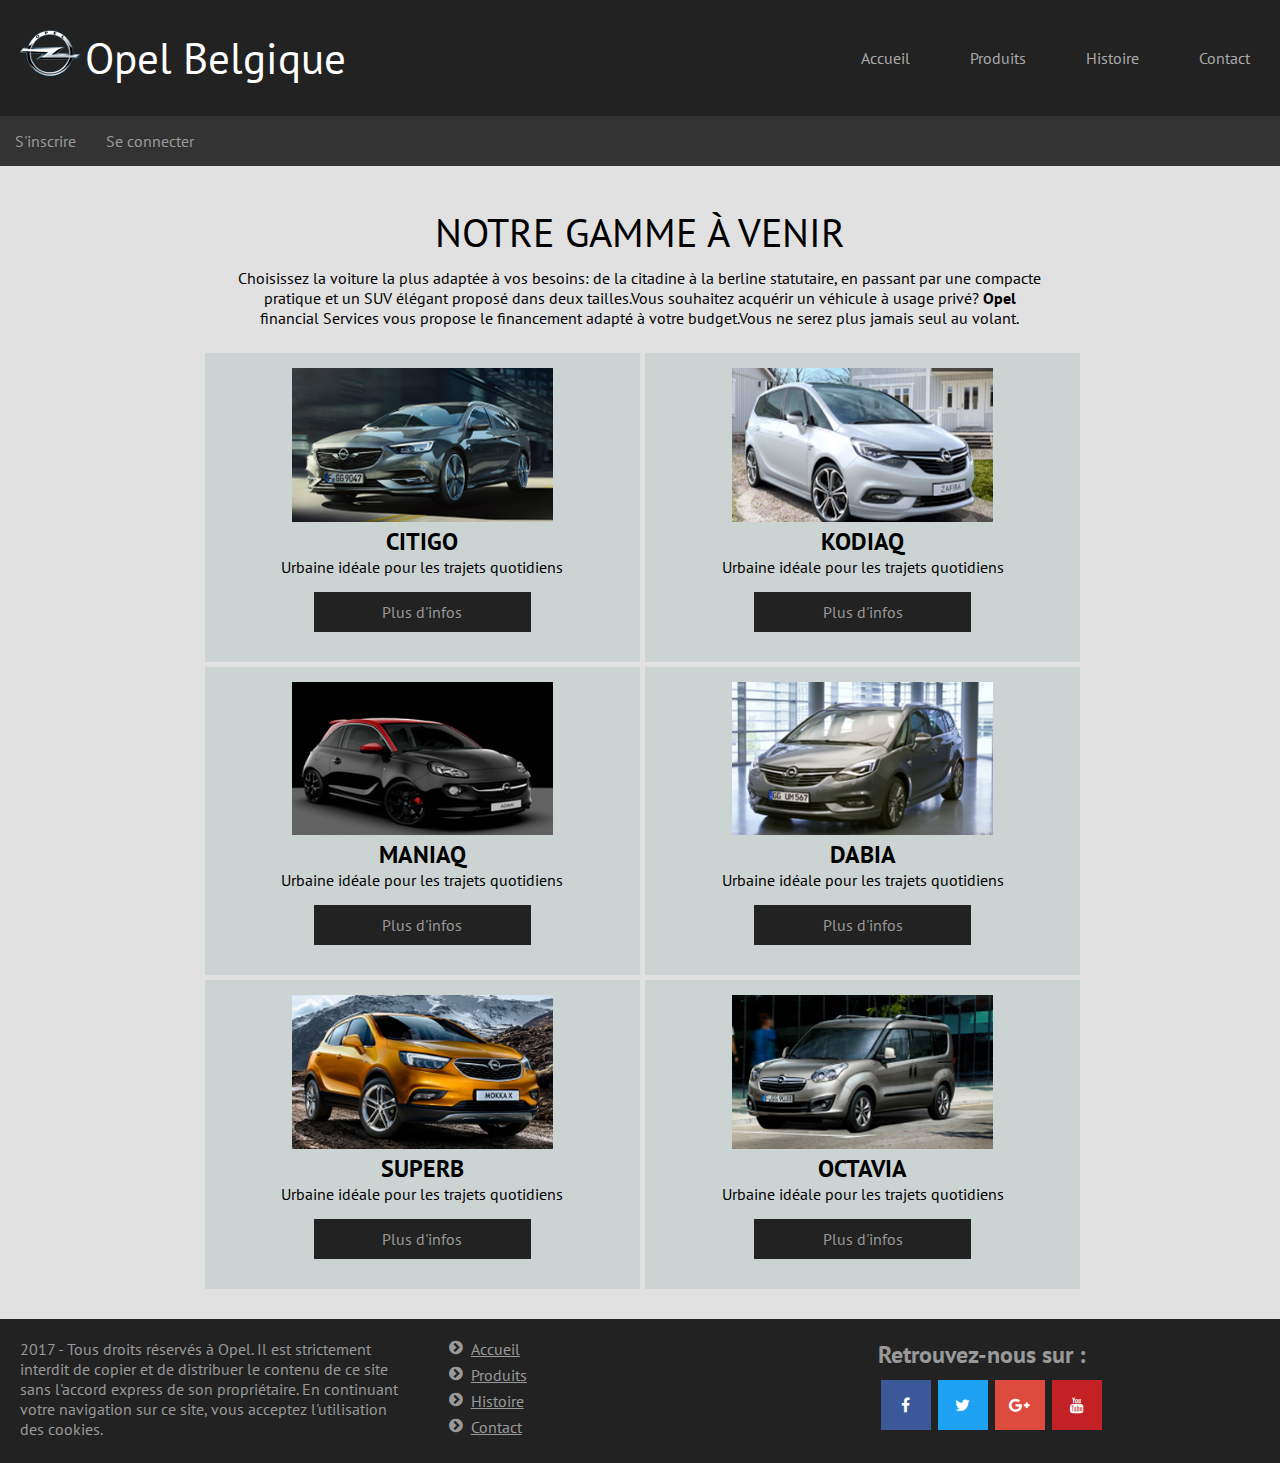
<file: index.html>
<!DOCTYPE html>
<html lang="fr">
    <head>
        <meta charset="UTF-8">
        <title>Opel | Accueil</title>
        <meta name="viewport" content="width=device-width, initial-scale=1.0" />
        <link rel="stylesheet" href="css/style.css">
        <link rel="stylesheet" href="fontawesome/css/font-awesome.css">
        <link href="https://fonts.googleapis.com/css?family=PT+Sans" rel="stylesheet">

    </head>
    <body>
       
        <header class="header">
            <div class="sous-header">
               
                <div class="header-titre">
                   <div class="logo">
                       <img src="img/opel.png" alt="Logo-Opel">
                   </div>
                    <h1>Opel Belgique</h1>
                </div>
                
                <nav class="nav-header">
                    <ul>
                        <li><a href="index.html">Accueil</a></li>
                        <li><a href="produit.html">Produits</a></li>
                        <li><a href="histoire.html">Histoire</a></li>
                        <li><a href="contact.html">Contact</a></li>
                    </ul>
                </nav>
                
            </div>
            
            <div class=connexion>
                <ul>
                    <li><a href="#">S'inscrire</a></li>
                    <li> <a href="#">Se connecter</a></li>
                </ul>
            </div>
        </header>
        
        <div class="conteneur">
           
            <div class="info">
                <h1>Notre gamme à venir </h1>
                        
                <p>Choisissez la voiture la plus adaptée à vos besoins: de la citadine à la berline statutaire, en passant par une compacte pratique et un SUV élégant proposé dans deux tailles.Vous souhaitez acquérir un véhicule à usage privé? <strong>Opel</strong> financial Services vous propose le financement adapté à votre budget.Vous ne serez plus jamais seul au volant.</p>
            </div>
            
            
            <div class="gamme">
                <div class="gamme-voiture">
                    <img src="img/opel1.png" alt="">
                    <h2>CITIGO</h2>
                    <p>Urbaine idéale pour les trajets quotidiens</p>
                    <ul>
                        <li>Plus d'infos</li>
                    </ul>
                </div>
                
                <div class="gamme-voiture">
                    <img src="img/opel2.png" alt="">
                    <h2>KODIAQ</h2>
                    <p>Urbaine idéale pour les trajets quotidiens</p>
                    <ul>
                        <li>Plus d'infos</li>
                    </ul>
                </div>
                        
                <div class="gamme-voiture">
                    <img src="img/opel4.png" alt="">
                    <h2>MANIAQ</h2>
                    <p>Urbaine idéale pour les trajets quotidiens</p>
                    <ul>
                        <li>Plus d'infos</li>
                    </ul>
                </div>
                        
                <div class="gamme-voiture">
                    <img src="img/opel3.png" alt="">
                    <h2>DABIA</h2>
                    <p>Urbaine idéale pour les trajets quotidiens</p>
                    <ul>
                        <li>Plus d'infos</li>
                    </ul>
                </div>
                        
                <div class="gamme-voiture">
                    <img src="img/opel5.png" alt="">
                    <h2>SUPERB</h2>
                    <p>Urbaine idéale pour les trajets quotidiens</p>
                    <ul>
                        <li>Plus d'infos</li>
                    </ul>
                </div>
                        
                <div class="gamme-voiture">
                    <img src="img/opel6.png" alt="">
                    <h2>OCTAVIA</h2>
                    <p>Urbaine idéale pour les trajets quotidiens</p>
                    <ul>
                        <li>Plus d'infos</li>
                    </ul>
                </div>
            </div>
            
        </div>
        
        <footer class="footer">
            <div class="copyright">
                    <p>
                        2017 - Tous droits réservés à Opel.

                        Il est strictement interdit de copier et de distribuer le contenu de ce site sans l'accord express de son propriétaire.

                        En continuant votre navigation sur ce site, vous acceptez l'utilisation des cookies.
                    </p>
            </div>
                
                <div class="footer-menu">
                    <nav>
                        <ul>
                            <li>
                                <i class="fa fa-chevron-circle-right" aria-hidden="true"></i>&nbsp;&nbsp;
                                <a href="index.html">Accueil</a>
                            </li>
                            
                            <li>
                                <i class="fa fa-chevron-circle-right" aria-hidden="true"></i>&nbsp;&nbsp;
                                <a href="produit.html"> Produits</a>
                            </li>
                            
                            <li>
                                <i class="fa fa-chevron-circle-right" aria-hidden="true"></i>&nbsp;&nbsp;
                                <a href="histoire.html"> Histoire</a>
                            </li>
                            
                            <li>
                                <i class="fa fa-chevron-circle-right" aria-hidden="true"></i>&nbsp;&nbsp;
                                <a href="contact.html"> Contact</a>
                            </li>
                        </ul>
                    </nav>
                </div>
                 
                <div class="contact">
                   
                    <h2>Retrouvez-nous sur :</h2>
                    
                    <a href="#" class="reseaux facebook"><i class="fa fa-facebook"></i></a>
                    <a href="#" class="reseaux twitter"><i class="fa fa-twitter"></i></a>
                    <a href="#" class="reseaux google"><i class="fa fa-google-plus"></i></a>
                    <a href="#" class="reseaux youtube"><i class="fa fa-youtube"></i></a>
                    
                </div>
        </footer>
        
        
        
        
        
        
        
        
        
        
        
    </body>
</html>
</file>
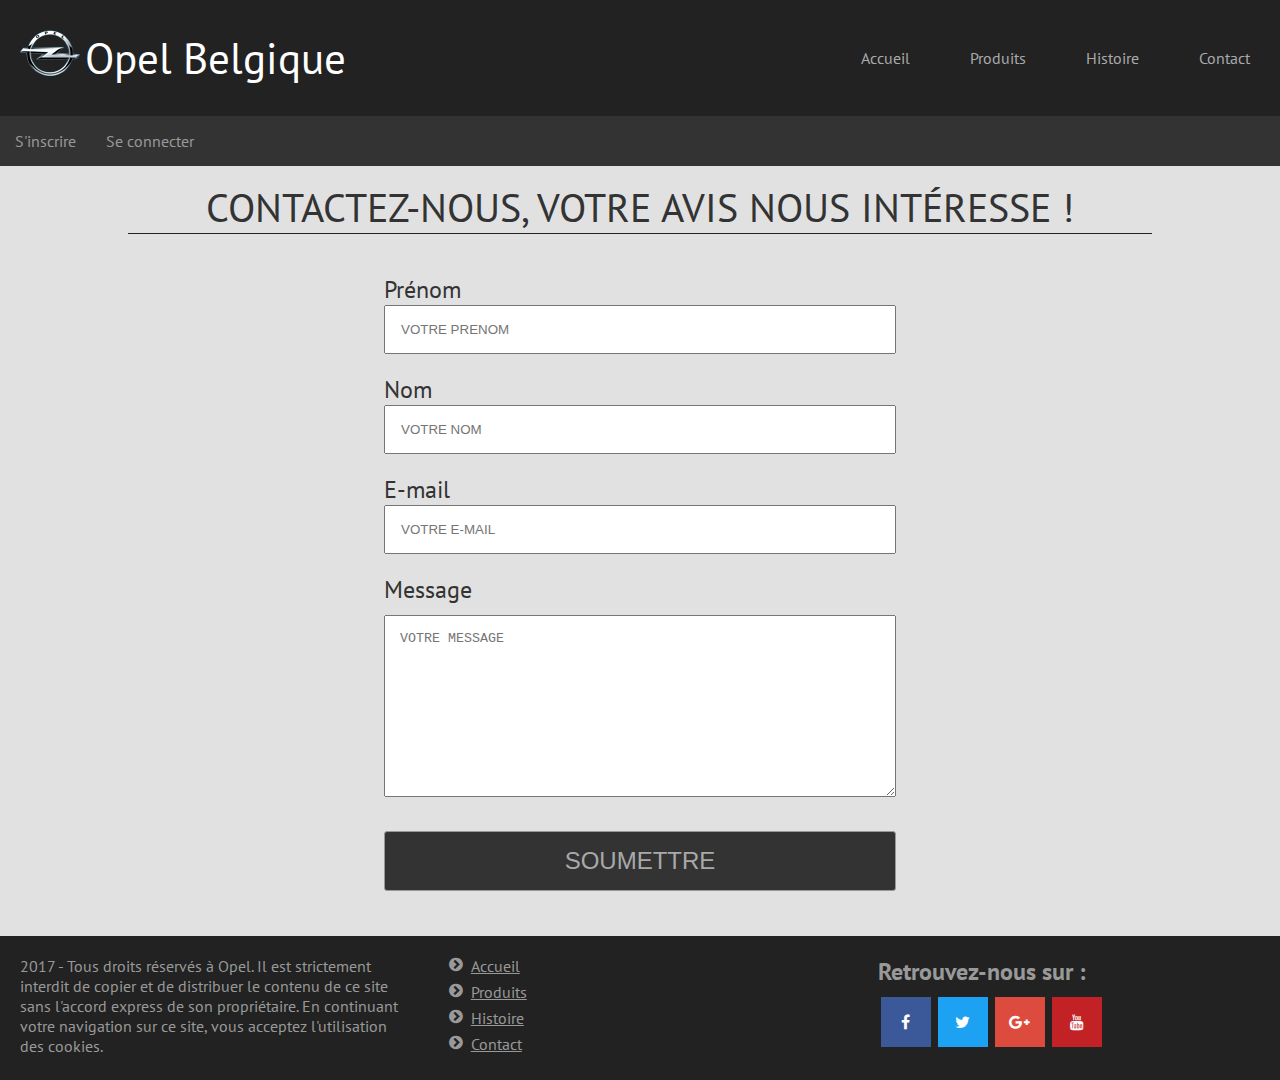
<file: contact.html>
<!DOCTYPE html>
<html lang="fr">
    <head>
        <meta charset="UTF-8">
        <title>Opel | Accueil</title>
        <meta name="viewport" content="width=device-width, initial-scale=1.0" />
        <link rel="stylesheet" href="css/style.css">
        <link rel="stylesheet" href="fontawesome/css/font-awesome.css">
        <link href="https://fonts.googleapis.com/css?family=PT+Sans" rel="stylesheet">

    </head>
    <body>
       
        <header class="header">
            <div class="sous-header">
               
                <div class="header-titre">
                   <div class="logo">
                       <img src="img/opel.png" alt="Logo-Opel">
                   </div>
                    <h1>Opel Belgique</h1>
                </div>
                
                <nav class="nav-header">
                    <ul>
                        <li><a href="index.html">Accueil</a></li>
                        <li><a href="produit.html">Produits</a></li>
                        <li><a href="histoire.html">Histoire</a></li>
                        <li><a href="contact.html">Contact</a></li>
                    </ul>
                </nav>
                
            </div>
            
            <div class=connexion>
                <ul>
                    <li><a href="#">S'inscrire</a></li>
                    <li> <a href="#">Se connecter</a></li>
                </ul>
            </div>
        </header>
        
        <div class="conteneur-contact">
            <div class="titre-contact">
                <h1>Contactez-nous, votre avis nous intéresse !</h1>
            </div>
            
            <form action="contact.html" method="post">
                <div class="formulaire">
                    <p>
                        <label>Prénom</label>
                        <input type="text" placeholder="VOTRE PRENOM" name="prenom">
                    </p>
                    
                    <p>
                        <label>Nom</label>
                        <input type="text" placeholder="VOTRE NOM" name="nom">
                    </p>   


                    <p>
                        <label>E-mail</label>
                        <input type="mail" name="mail" placeholder="VOTRE E-MAIL">
                    </p>
                    
                    <p>
                        <label>Message </label><br>
                        <textarea name="mess" id="" cols="30" rows="10" placeholder="VOTRE MESSAGE"></textarea>
                    </p>

                    <p>
                        <input type="submit" value="Soumettre">
                    </p>
                </div>
            </form>
            
        </div>
        
        <footer class="footer">
            <div class="copyright">
                    <p>
                        2017 - Tous droits réservés à Opel.

                        Il est strictement interdit de copier et de distribuer le contenu de ce site sans l'accord express de son propriétaire.

                        En continuant votre navigation sur ce site, vous acceptez l'utilisation des cookies.
                    </p>
            </div>
                
                <div class="footer-menu">
                    <nav>
                        <ul>
                            <li>
                                <i class="fa fa-chevron-circle-right" aria-hidden="true"></i>&nbsp;&nbsp;
                                <a href="index.html">Accueil</a>
                            </li>
                            
                            <li>
                                <i class="fa fa-chevron-circle-right" aria-hidden="true"></i>&nbsp;&nbsp;
                                <a href="produit.html"> Produits</a>
                            </li>
                            
                            <li>
                                <i class="fa fa-chevron-circle-right" aria-hidden="true"></i>&nbsp;&nbsp;
                                <a href="histoire.html"> Histoire</a>
                            </li>
                            
                            <li>
                                <i class="fa fa-chevron-circle-right" aria-hidden="true"></i>&nbsp;&nbsp;
                                <a href="contact.html"> Contact</a>
                            </li>
                        </ul>
                    </nav>
                </div>
                 
                <div class="contact">
                   
                    <h2>Retrouvez-nous sur :</h2>
                    
                    <a href="#" class="reseaux facebook"><i class="fa fa-facebook"></i></a>
                    <a href="#" class="reseaux twitter"><i class="fa fa-twitter"></i></a>
                    <a href="#" class="reseaux google"><i class="fa fa-google-plus"></i></a>
                    <a href="#" class="reseaux youtube"><i class="fa fa-youtube"></i></a>
                    
                </div>
        </footer>
        
        
        
        
        
        
        
        
        
        
        
    </body>
</html>
</file>
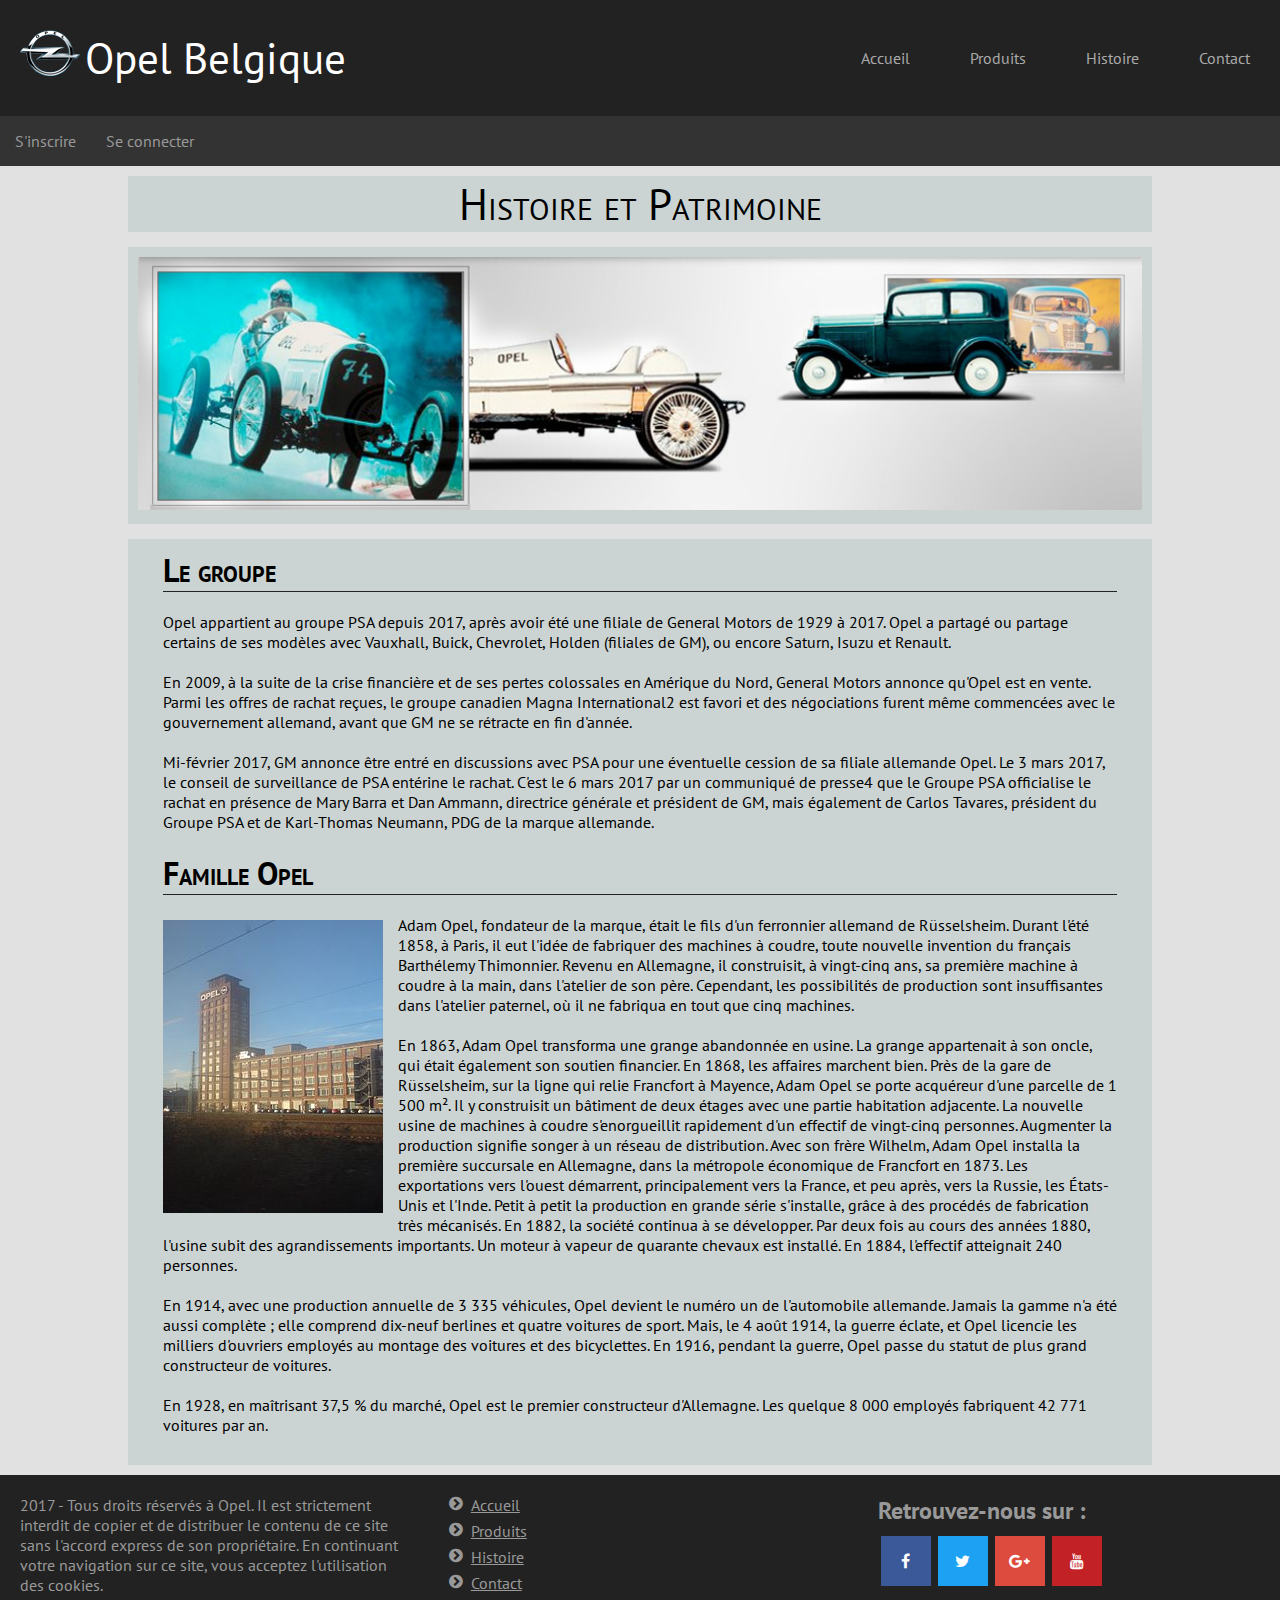
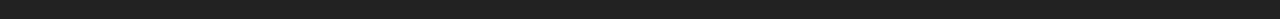
<file: histoire.html>
<!DOCTYPE html>
<html lang="fr">
    <head>
        <meta charset="UTF-8">
        <title>Opel | Accueil</title>
        <meta name="viewport" content="width=device-width, initial-scale=1.0" />
        <link rel="stylesheet" href="css/style.css">
        <link rel="stylesheet" href="fontawesome/css/font-awesome.css">
        <link href="https://fonts.googleapis.com/css?family=PT+Sans" rel="stylesheet">

    </head>
    <body>
       
        <header class="header">
            <div class="sous-header">
               
                <div class="header-titre">
                   <div class="logo">
                       <img src="img/opel.png" alt="Logo-Opel">
                   </div>
                    <h1>Opel Belgique</h1>
                </div>
                
                <nav class="nav-header">
                    <ul>
                        <li><a href="index.html">Accueil</a></li>
                        <li><a href="produit.html">Produits</a></li>
                        <li><a href="histoire.html">Histoire</a></li>
                        <li><a href="contact.html">Contact</a></li>
                    </ul>
                </nav>
                
            </div>
            
            <div class=connexion>
                <ul>
                    <li><a href="#">S'inscrire</a></li>
                    <li> <a href="#">Se connecter</a></li>
                </ul>
            </div>
        </header>
        
        <div class="conteneur-histoire">
            <div class="titre-histoire">
                <h1>Histoire et Patrimoine</h1>
            </div>
            
            <div class="image-histoire">
                <img src="img/Opel_history.jpg" alt="">
            </div>
            
            <div class="opel-histoire">

                    <h2>Le groupe</h2><br>

                    <p>
                        Opel appartient au groupe PSA depuis 2017, après avoir été une filiale de General Motors de 1929 à 2017. Opel a partagé ou partage certains de ses modèles avec Vauxhall, Buick, Chevrolet, Holden (filiales de GM), ou encore Saturn, Isuzu et Renault.
                    </p><br>

                    <p>
                        En 2009, à la suite de la crise financière et de ses pertes colossales en Amérique du Nord, General Motors annonce qu'Opel est en vente. Parmi les offres de rachat reçues, le groupe canadien Magna International2 est favori et des négociations furent même commencées avec le gouvernement allemand, avant que GM ne se rétracte en fin d'année.
                    </p><br>

                    <p>
                        Mi-février 2017, GM annonce être entré en discussions avec PSA pour une éventuelle cession de sa filiale allemande Opel. Le 3 mars 2017, le conseil de surveillance de PSA entérine le rachat. C'est le 6 mars 2017 par un communiqué de presse4 que le Groupe PSA officialise le rachat en présence de Mary Barra et Dan Ammann, directrice générale et président de GM, mais également de Carlos Tavares, président du Groupe PSA et de Karl-Thomas Neumann, PDG de la marque allemande.
                    </p><br>

                    <h2>Famille Opel</h2><br>
                        <img src="img/opel-train.jpg" alt="">
                        <p>Adam Opel, fondateur de la marque, était le fils d'un ferronnier allemand de Rüsselsheim. Durant l'été 1858, à Paris, il eut l'idée de fabriquer des machines à coudre, toute nouvelle invention du français Barthélemy Thimonnier. Revenu en Allemagne, il construisit, à vingt-cinq ans, sa première machine à coudre à la main, dans l'atelier de son père. Cependant, les possibilités de production sont insuffisantes dans l'atelier paternel, où il ne fabriqua en tout que cinq machines.</p><br>

                        <p>En 1863, Adam Opel transforma une grange abandonnée en usine. La grange appartenait à son oncle, qui était également son soutien financier.

                        En 1868, les affaires marchent bien. Près de la gare de Rüsselsheim, sur la ligne qui relie Francfort à Mayence, Adam Opel se porte acquéreur d'une parcelle de 1 500 m². Il y construisit un bâtiment de deux étages avec une partie habitation adjacente. La nouvelle usine de machines à coudre s'enorgueillit rapidement d'un effectif de vingt-cinq personnes.

                        Augmenter la production signifie songer à un réseau de distribution. Avec son frère Wilhelm, Adam Opel installa la première succursale en Allemagne, dans la métropole économique de Francfort en 1873. Les exportations vers l'ouest démarrent, principalement vers la France, et peu après, vers la Russie, les États-Unis et l'Inde. Petit à petit la production en grande série s'installe, grâce à des procédés de fabrication très mécanisés.

                        En 1882, la société continua à se développer. Par deux fois au cours des années 1880, l'usine subit des agrandissements importants. Un moteur à vapeur de quarante chevaux est installé. En 1884, l'effectif atteignait 240 personnes.</p><br>

                        <p>
                            En 1914, avec une production annuelle de 3 335 véhicules, Opel devient le numéro un de l'automobile allemande. Jamais la gamme n'a été aussi complète ; elle comprend dix-neuf berlines et quatre voitures de sport. Mais, le 4 août 1914, la guerre éclate, et Opel licencie les milliers d'ouvriers employés au montage des voitures et des bicyclettes. En 1916, pendant la guerre, Opel passe du statut de plus grand constructeur de voitures.
                        </p><br>

                        <p>
                            En 1928, en maîtrisant 37,5 % du marché, Opel est le premier constructeur d'Allemagne. Les quelque 8 000 employés fabriquent 42 771 voitures par an.
                        </p><br>
        
            </div>
        </div>
        
        <footer class="footer">
            <div class="copyright">
                    <p>
                        2017 - Tous droits réservés à Opel.

                        Il est strictement interdit de copier et de distribuer le contenu de ce site sans l'accord express de son propriétaire.

                        En continuant votre navigation sur ce site, vous acceptez l'utilisation des cookies.
                    </p>
            </div>
                
                <div class="footer-menu">
                    <nav>
                        <ul>
                            <li>
                                <i class="fa fa-chevron-circle-right" aria-hidden="true"></i>&nbsp;&nbsp;
                                <a href="index.html">Accueil</a>
                            </li>
                            
                            <li>
                                <i class="fa fa-chevron-circle-right" aria-hidden="true"></i>&nbsp;&nbsp;
                                <a href="histoire.html"> Produits</a>
                            </li>
                            
                            <li>
                                <i class="fa fa-chevron-circle-right" aria-hidden="true"></i>&nbsp;&nbsp;
                                <a href="produit.html"> Histoire</a>
                            </li>
                            
                            <li>
                                <i class="fa fa-chevron-circle-right" aria-hidden="true"></i>&nbsp;&nbsp;
                                <a href="contact.html"> Contact</a>
                            </li>
                        </ul>
                    </nav>
                </div>
                 
                <div class="contact">
                   
                    <h2>Retrouvez-nous sur :</h2>
                    
                    <a href="#" class="reseaux facebook"><i class="fa fa-facebook"></i></a>
                    <a href="#" class="reseaux twitter"><i class="fa fa-twitter"></i></a>
                    <a href="#" class="reseaux google"><i class="fa fa-google-plus"></i></a>
                    <a href="#" class="reseaux youtube"><i class="fa fa-youtube"></i></a>
                    
                </div>
        </footer>
        
        
        
        
        
        
        
        
        
        
        
    </body>
</html>
</file>
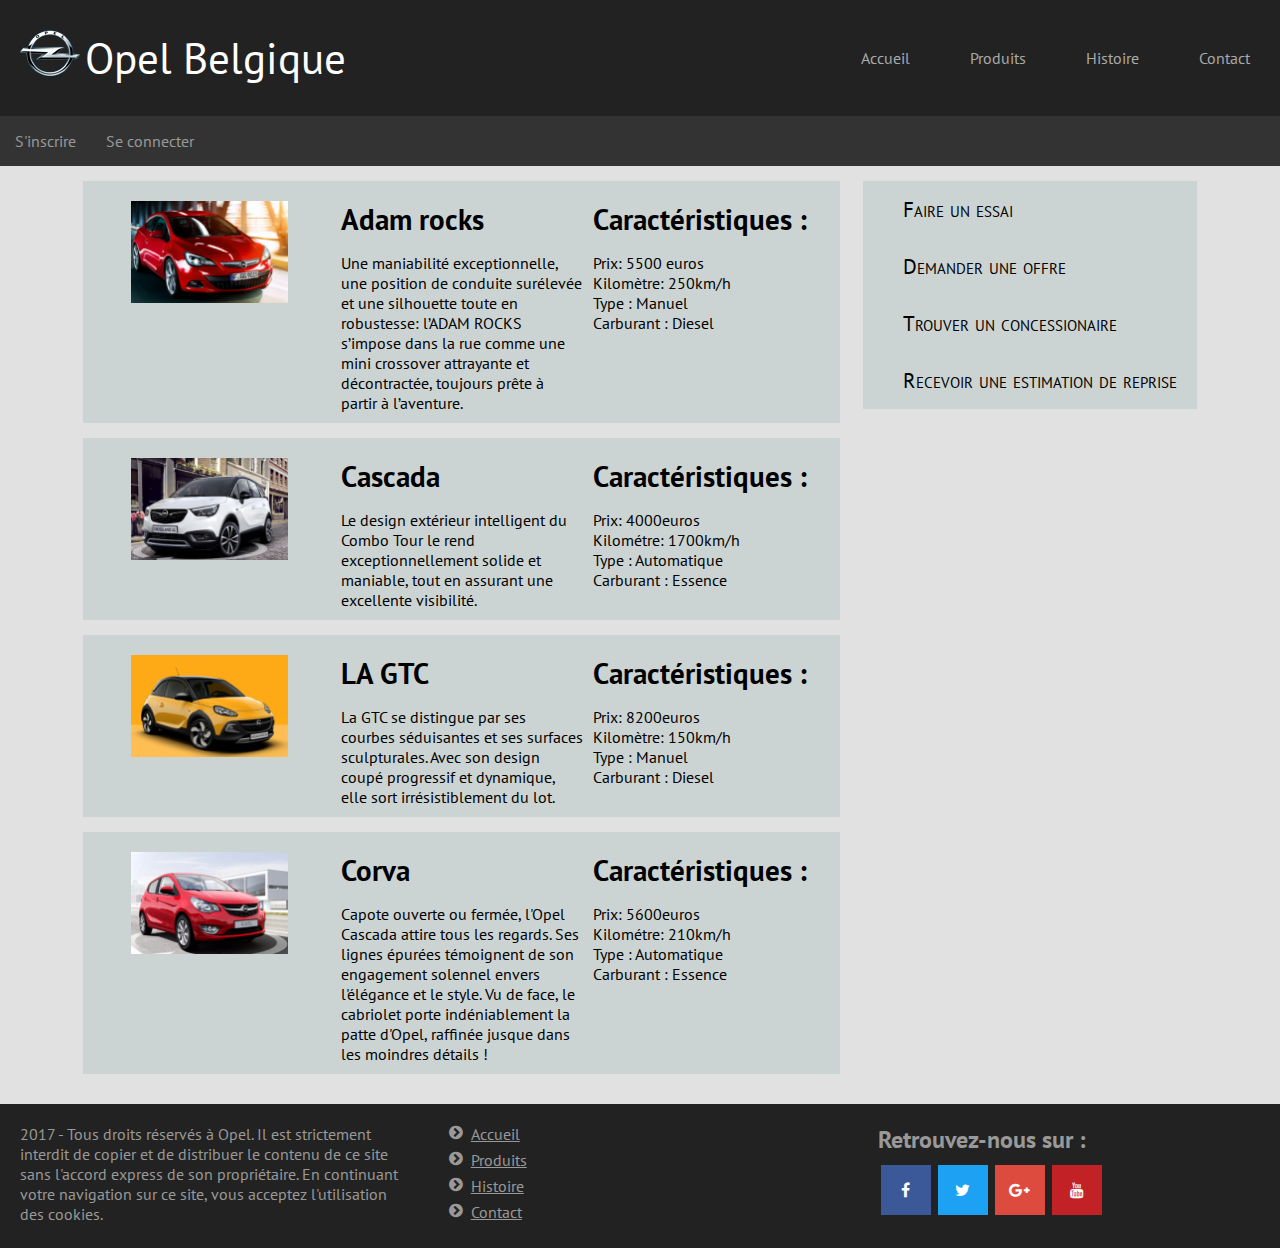
<file: produit.html>
<!DOCTYPE html>
<html lang="fr">
    <head>
        <meta charset="UTF-8">
        <title>Opel | Accueil</title>
        <meta name="viewport" content="width=device-width, initial-scale=1.0" />
        <link rel="stylesheet" href="css/style.css">
        <link rel="stylesheet" href="fontawesome/css/font-awesome.css">
        <link href="https://fonts.googleapis.com/css?family=PT+Sans" rel="stylesheet">

    </head>
    <body>
       
        <header class="header">
            <div class="sous-header">
               
                <div class="header-titre">
                   <div class="logo">
                       <img src="img/opel.png" alt="Logo-Opel">
                   </div>
                    <h1>Opel Belgique</h1>
                </div>
                
                <nav class="nav-header">
                    <ul>
                        <li><a href="index.html">Accueil</a></li>
                        <li><a href="produit.html">Produits</a></li>
                        <li><a href="histoire.html">Histoire</a></li>
                        <li><a href="contact.html">Contact</a></li>
                    </ul>
                </nav>
                
            </div>
            
            <div class=connexion>
                <ul>
                    <li><a href="#">S'inscrire</a></li>
                    <li> <a href="#">Se connecter</a></li>
                </ul>
            </div>
        </header>
        
        <div class="conteneur-produit">
                
            <section class="section-produit">
                  
                <article class="article-produit">
                    <aside class="image-produit">
                            <img src="img/Adamrocks.png" alt="">
                    </aside>

                    <aside class="description">
                        <h2>Adam rocks</h2>
                        <p>
                            Une maniabilité exceptionnelle, une position de conduite surélevée et une silhouette toute en robustesse: l’ADAM ROCKS s’impose dans la rue comme une mini crossover attrayante et décontractée, toujours prête à partir à l’aventure.
                        </p>
                    </aside>

                    <aside class="carac">
                        <h2>Caractéristiques :</h2>
                       <ul>
                           <li>Prix: 5500 euros</li>
                           <li>Kilomètre: 250km/h</li>
                           <li>Type : Manuel</li>
                           <li>Carburant : Diesel</li>
                       </ul>
                    </aside>
                    
                </article>
                
                <article class="article-produit">
                    <aside class="image-produit">
                            <img src="img/corva.png" alt="">
                    </aside>

                    <aside class="description">
                        <h2>Cascada</h2>
                        <p>
                            Le design extérieur intelligent du Combo Tour le rend exceptionnellement solide et maniable, tout en assurant une excellente visibilité.
                        </p>
                    </aside>

                    <aside class="carac">
                        <h2>Caractéristiques :</h2>
                       <ul>
                           <li>Prix: 4000euros</li>
                           <li>Kilométre: 1700km/h</li>
                           <li>Type : Automatique</li>
                           <li>Carburant : Essence</li>
                       </ul>
                    </aside>
                </article>
                
                <article class="article-produit">
                    <aside class="image-produit">
                            <img src="img/lagtc.png" alt="">
                    </aside>

                    <aside class="description">
                        <h2>LA GTC</h2>
                        <p>
                            La GTC se distingue par ses courbes séduisantes et ses surfaces sculpturales. Avec son design coupé progressif et dynamique, elle sort irrésistiblement du lot.
                        </p>
                    </aside>

                    <aside class="carac">
                        <h2>Caractéristiques :</h2>
                       <ul>
                           <li>Prix: 8200euros</li>
                           <li>Kilomètre: 150km/h</li>
                           <li>Type : Manuel</li>
                           <li>Carburant : Diesel</li>
                       </ul>
                    </aside>
                </article>
                
                <article class="article-produit">
                    <aside class="image-produit">
                            <img src="img/cascada.png" alt="">
                    </aside>

                    <aside class="description">
                        <h2>Corva</h2>
                        <p>
                            Capote ouverte ou fermée, l'Opel Cascada attire tous les regards. Ses lignes épurées témoignent de son engagement solennel envers l'élégance et le style. Vu de face, le cabriolet porte indéniablement la patte d'Opel, raffinée jusque dans les moindres détails !
                        </p>
                    </aside>

                    <aside class="carac">
                        <h2>Caractéristiques :</h2>
                       <ul>
                           <li>Prix: 5600euros</li>
                           <li>Kilométre: 210km/h</li>
                           <li>Type : Automatique</li>
                           <li>Carburant : Essence</li>
                       </ul>
                    </aside>
                </article>
            </section>

            <section class="section-info">
                 
                        <ul class="section-choix">
                            <li><a href="#">Faire un essai</a></li>
                            <li><a href="#">Demander une offre</a></li>
                            <li><a href="#">Trouver un concessionaire</a></li>
                            <li><a href="#">Recevoir une estimation de reprise</a></li>
                        </ul>
             
                
                    
            </section>
        </div>
        
        <footer class="footer">
            <div class="copyright">
                    <p>
                        2017 - Tous droits réservés à Opel.

                        Il est strictement interdit de copier et de distribuer le contenu de ce site sans l'accord express de son propriétaire.

                        En continuant votre navigation sur ce site, vous acceptez l'utilisation des cookies.
                    </p>
            </div>
                
                <div class="footer-menu">
                                        
                       <nav>
                        <ul>
                            <li>
                                <i class="fa fa-chevron-circle-right" aria-hidden="true"></i>&nbsp;&nbsp;
                                <a href="index.html">Accueil</a>
                            </li>
                            
                            <li>
                                <i class="fa fa-chevron-circle-right" aria-hidden="true"></i>&nbsp;&nbsp;
                                <a href="produit.html"> Produits</a>
                            </li>
                            
                            <li>
                                <i class="fa fa-chevron-circle-right" aria-hidden="true"></i>&nbsp;&nbsp;
                                <a href="histoire.html"> Histoire</a>
                            </li>
                            
                            <li>
                                <i class="fa fa-chevron-circle-right" aria-hidden="true"></i>&nbsp;&nbsp;
                                <a href="contact.html"> Contact</a>
                            </li>
                        </ul>
                    </nav>                 


                </div>
                 
                <div class="contact">
                   
                    <h2>Retrouvez-nous sur :</h2>
                    
                    <a href="#" class="reseaux facebook"><i class="fa fa-facebook"></i></a>
                    <a href="#" class="reseaux twitter"><i class="fa fa-twitter"></i></a>
                    <a href="#" class="reseaux google"><i class="fa fa-google-plus"></i></a>
                    <a href="#" class="reseaux youtube"><i class="fa fa-youtube"></i></a>
                    
                </div>
        </footer>
        
        
        
        
        
        
        
        
        
        
        
    </body>
</html>
</file>
<file: css/style.css>
*{
    box-sizing: border-box;
}

body{
    margin: 0;
    padding: 0;
    background-color: #e1e1e1;
    font-family: 'PT Sans', sans-serif;

}
a{
    text-decoration: none;
    display: block;
    color: inherit;
}

h1, h2, p{
    margin: 0;
}

ul{
    padding: 0;
    margin: 0;
    list-style: none;
}


/************** HEADER ***********/

.sous-header{
    display: flex;
    justify-content: space-between;
    background-color:#222;
    padding: 30px 0;
}
.header-titre{
    display: flex;
    padding: 0 20px;

}
.header-titre h1{
    color: #fff;
    font-size: 2.7em;
    margin-left: 5px;
    font-weight: normal;
}
/**** NAV HEADER ****/

.nav-header{
    display: flex;
    align-items:center;
}
.nav-header ul{
    display: flex;

}
.nav-header a{
    display: block;
    padding: 0 30px;
    color: #a9a9a9;
    transition: color 0.3s ease;
}
.nav-header a:hover{
    color: #fff;
}

/****** PARTIE CONNEXION  (HEADER ) **************/

.connexion{
    background-color:#333;
}
.connexion ul{
    display: flex;
}
.connexion a{
    color:#999;
    padding:15px;
}
.connexion a:hover{
    text-decoration: underline;
}


/****** CORPS ( PAGE ACCUEIL ) ******/
.info{
    text-align: center;
    width: 63%;
    margin: 0 auto;
    padding: 15px 0;
}
.info h1{
    text-transform: uppercase;
    font-size: 2.5em;
    font-weight: normal;
}
.info p{
    margin: 10px 0;
}
.conteneur{
    padding:25px 0;
}
.gamme{
    display: flex;
    justify-content: center;
    flex-wrap: wrap;
}
.gamme-voiture img{
    width: 60%;
}
.gamme-voiture{
    width: 34%;
    margin:0 0 5px 5px;
    padding:15px 0;
    background-color: #CCD4D3;
    text-align: center;

}
.gamme-voiture li{
    width: 50%;
    padding: 10px;
    background-color: #222;
    color: #999;
    margin: 15px auto 15px auto;
}

/************* CORPS ( PAGE PRODUITS) *************/
.conteneur-produit{
    
    display: flex;
    justify-content: space-between;
    margin: 15px auto;
    width: 87%;
}
.section-produit{
    width: 68%;
}
.article-produit{
    display: flex;
    justify-content: center;
    margin-bottom: 15px;
    background-color: #CCD4D3;
}

.article-produit aside{
    padding:20px 5px 10px 5px;
    width: 35%;
}
.article-produit h2{
    margin-bottom: 15px;
    font-size: 1.8em;
}    

.image-produit img{
    width:65%;
    display: block;
     margin: 0 auto;
}


.section-info{
    width: 30%;
}
.section-choix a{
    display: block;
    padding:15px 0 15px 40px;
    background-color: #CCD4D3;
    font-size: 1.3em;
    color: #000;
    font-variant: small-caps;
    transition: all 0.2s ease;
}
.section-choix a:hover{
    border-left: 5px solid #222;
    padding: 15px 0 15px 43px;
}

/************* CORPS PAGE HISTOIRE **************/
.conteneur-histoire{
    width: 80%;
    margin: 10px auto;
}
.titre-histoire h1{
    text-align: center;
    font-size: 2.7em;
    background-color: #CCD4D3;
    font-weight: normal;
    font-variant: small-caps;
}
.image-histoire{
    padding: 10px;
    margin: 15px 0;
    background-color: #CCD4D3;
}
.image-histoire img{
    width: 100%;
}
.opel-histoire{
    overflow: hidden;
    padding:10px 35px;
     background-color: #CCD4D3;
}
.opel-histoire h2{
    border-bottom: 1px solid #222;
    font-size: 2em;
    font-variant: small-caps;
}
.opel-histoire img{
    float: left;
    margin: 5px 15px 8px 0;
}

/********* CORPS PAGE CONTACT ********/

.conteneur-contact{
    width: 80%;
    margin: 0 auto;
}
.titre-contact h1{
    text-align: center;
    font-size: 2.5em;
    color: #333;
    font-weight: normal;
    border-bottom: 1px solid #222;
    font-weight: normal;
    text-transform: uppercase;
    margin: 15px 0;
    
}
/*** FORMULAIRE ( PAGE CONTACT) ***/
.formulaire{
    padding: 25px 0;
    width: 50%;
    margin: 0 auto;
}
.formulaire p{
    margin-bottom: 20px;
}
.formulaire label{
    font-size: 1.5em;
    color: #333;
}
.formulaire input{
    width: 100%;
    padding: 15px;
}
.formulaire textarea{
    width: 100%;
    margin: 10px 0;
    padding: 15px;
}
input[type=submit]{
    font-size: 1.5em;
    border: 1px solid #999;
    text-transform: uppercase;
    background-color: #333;
    color: #a9a9a9;
    border-radius:3px;
}

/************* FOOTER *************/

.footer{
    background-color:#222;
    display: flex;
    color:#999;
    justify-content: space-between;
}
/*** MENU DU FOOTER (MILIEU)  ****/ 
.footer div{
    width: 33%;
    padding: 20px;
}
.footer-menu li{
    display: flex;
}
.footer-menu a{
    color:#999;
    text-decoration: underline;
    display: block;
    margin-bottom: 6px;
}

/*********  LOGO FOOTER **********/

.reseaux{
    width: 50px;
    height: 50px;
    display: inline-block;
    text-align: center;
    line-height: 50px;
    color:#fff;
    margin:10px 0 0 3px;
    transition: all 0.3s ease;
}

.facebook{
    background-color: #3B5998;
}
.facebook:hover{
    background-color:#fff;
    color: #3b5998;    
}
.twitter{
    background-color: #1DA1F2;
}
.twitter:hover{
     background-color:#fff;
    color: #1da1f2;
}

.google{
    background-color: #DD4B3E;
}
.google:hover{
     background-color:#fff;
    color: #dd4b3e;
}
.youtube{
    background-color: #C22226;
}

.youtube:hover{
    background-color:#fff;
    color: #c22226;
}
















































































@media screen and (min-width:300px) and  (max-width:840px){
    
    /*** PARTIE HEADER *****/
    
    .header, .connexion, .header-titre{
        width: 100%;
    }
    .header-titre{
        flex-direction: column;
        text-align: center;
    }
    
    .header-titre h1{
        font-size: 2.5em;
    }
    
    .sous-header{
        flex-direction: column;
    }
    
    .nav-header ul{
        flex-direction: column;
        margin: 0 auto;
    }
    
    .nav-header a{
        padding: 15px 0;
    }
    .connexion ul{
        justify-content: center;
    }
    
    /**** PARTIE FOOTER *****/
    
    .footer{
       flex-direction: column;
    }
    .footer div{
        width: 100%;
        text-align: center;
    }

    .footer-menu li{
        justify-content: center;  
    }
    
    
    /***** CORPS (PAGE ACCUEIL) *****/
    .conteneur, .info, .gamme-voiture{
        width: 100%;
    }
    .info{
        padding: 25px;
    }
    .info h1{
        font-size: 2em;
    }
    .gamme{
        padding: 0 7px;
    }
    .gamme-voiture{
        padding: 15px;
    }
    
    
    /***** CORPS ( PAGE PRODUITS) *******/
    .conteneur-produit{
        width: 100%;
        flex-direction: column;
        padding: 10px 25px;
    }
    .section-produit{
        width: 100%;
    }
    .article-produit{
        flex-direction: column;
    }
    .article-produit aside{
        width: 100%;
        padding: 15px;
    }
    /**** PARTIE SECTION INFO ( PAGE PRODUITS) *****/
    .section-info{
        width: 100%;
    }

    /************** CORPS (PAGE HISTOIRE) *********/
    
    .titre-histoire h1{
        font-size: 2em;
    }
    
    /******** CORPS ( PAGE CONTACT) ********/
    
    .formulaire{
        width: 90%;
        margin: 0 auto;
    }
    .titre-contact h1{
        font-size: 2em;
    }
    
}

@media screen and (min-width:840px) and  (max-width:1180px){
    
    /****** CORPS  ( PAGE PRODUIT) ********/
    .conteneur-produit{
        width: 100%;
        flex-direction: column;
        padding:0 15px;
    }
    
    .section-produit{
        width: 100%;
    }
    
    .section-info{
        width: 100%;
    }
}
</file>
